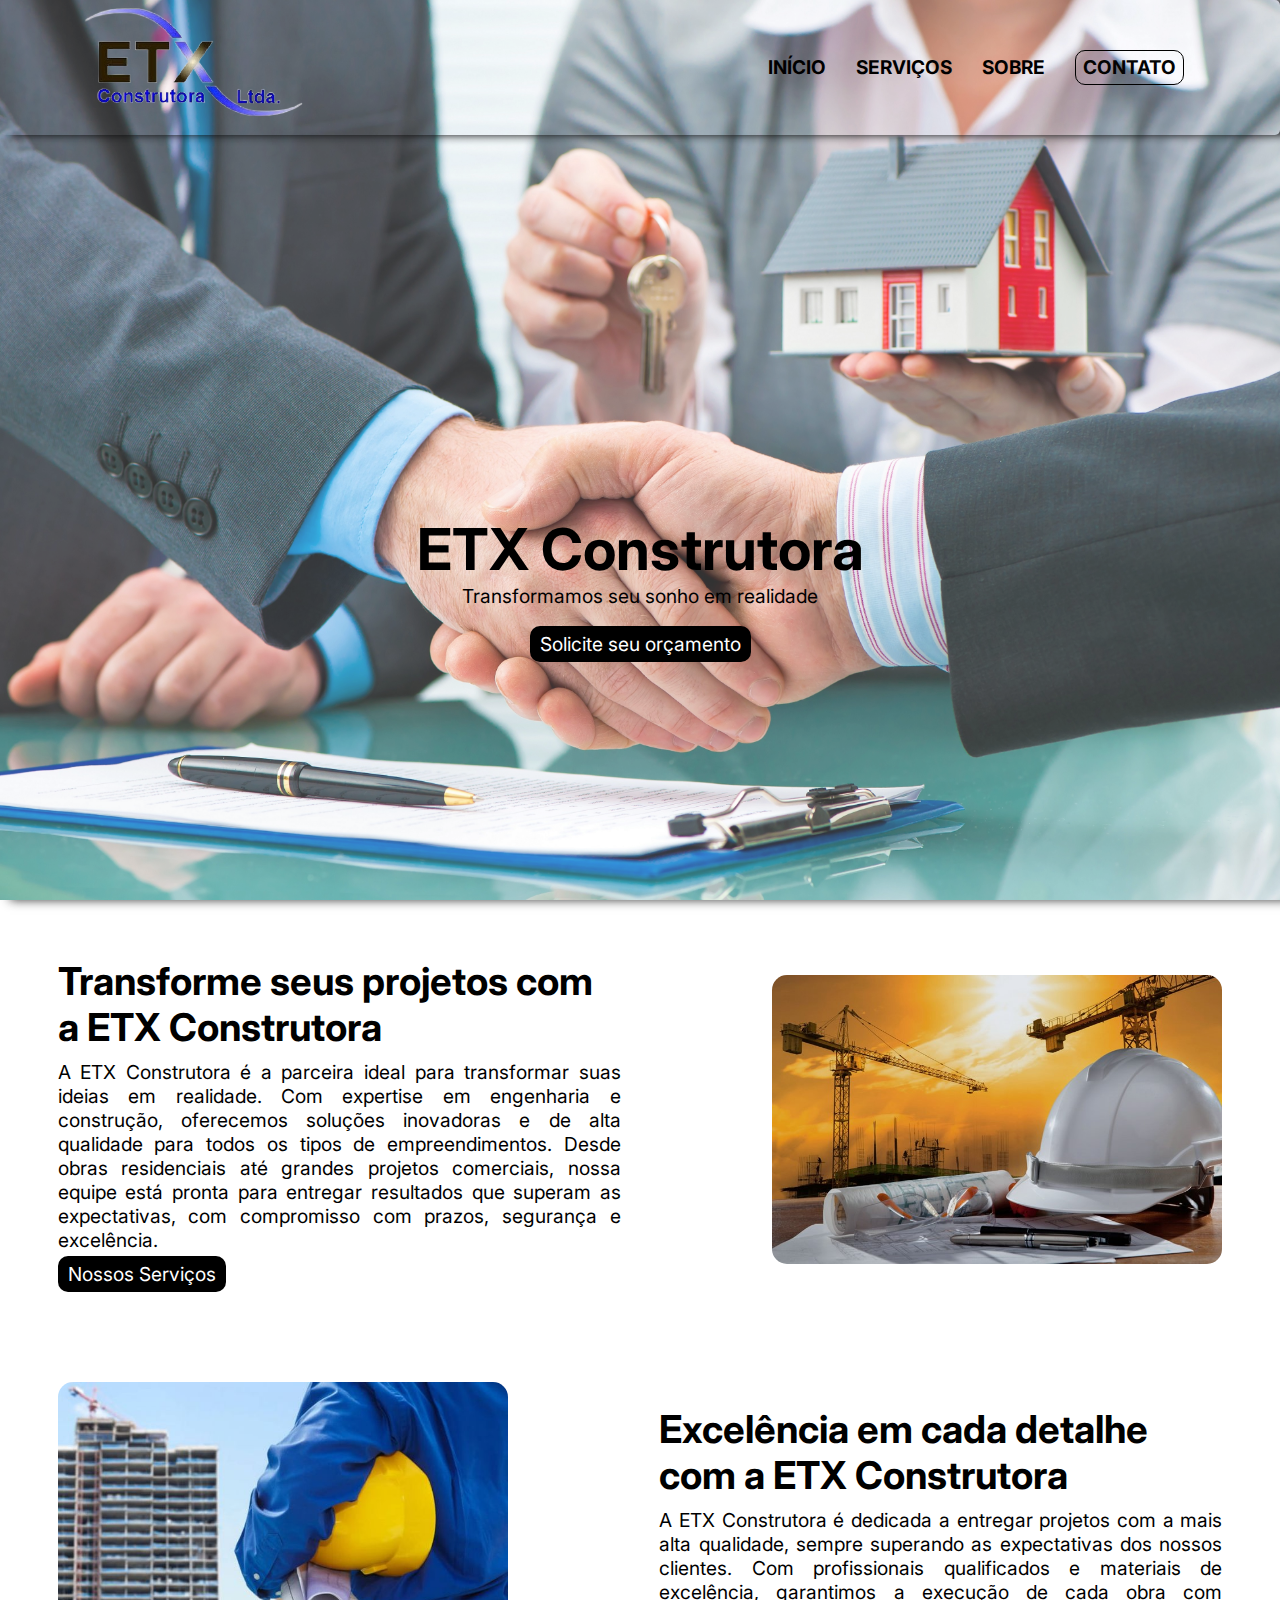
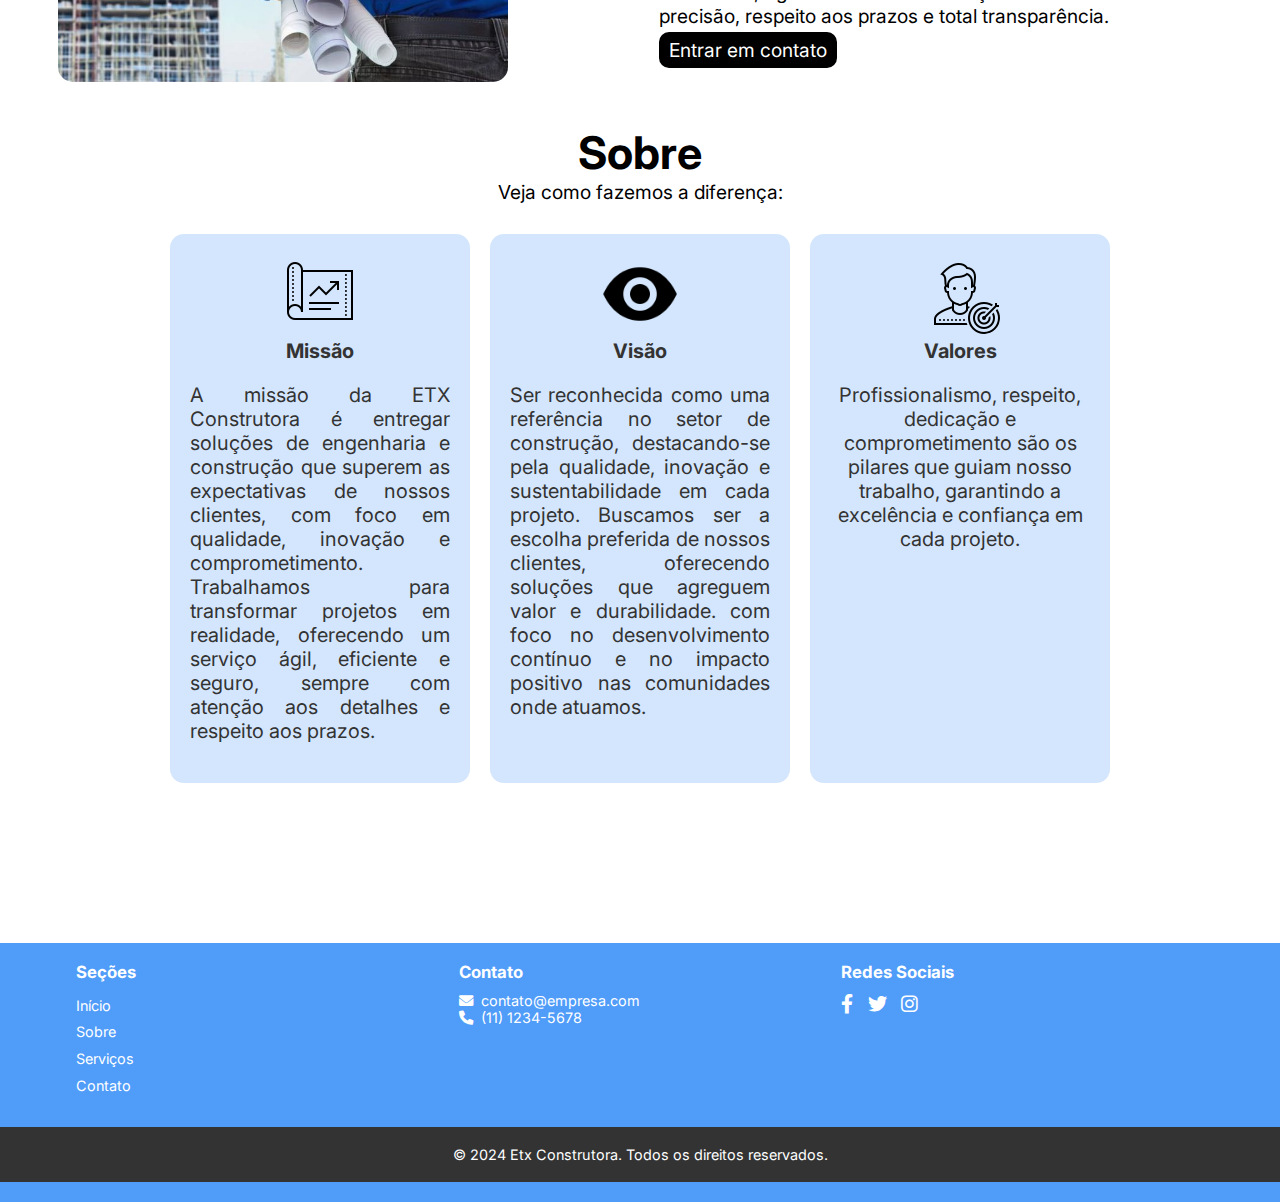
<file: index.html>
<!DOCTYPE html>
<html lang="pt-br">

<head>
    <meta charset="UTF-8">
    <meta http-equiv="X-UA-Compatible" content="IE=edge" />
    <meta name="viewport" content="width=device-width, initial-scale=1.0">
    
    
    
    <title>ETX Construtora</title>
    <link rel="stylesheet" href="https://cdnjs.cloudflare.com/ajax/libs/font-awesome/6.0.0-beta3/css/all.min.css">
    <link rel="stylesheet" href="estilo.css">
</head>

<body>

    <div class="background"> <!--começo da div background-->
        <header class="header"> <!--começo da header-->
            <div class="container"> <!--começo do container-->
                <a href="index.html"> <img class="logo" src="assets/image.png" alt="Etx" width="250px"></a>
                <nav> <!--começo da nav-->
                    <ul class="ul"> <!--links-->
                        <a href="index.html">Início</a>
                        <a href="serviços.html">Serviços</a>
                        <a href="sobre.html">Sobre</a>
                        <a class="btn-contato" href="contato.html">Contato</a>
                        <div class="close-menu" onclick="closeMenu()">
                            <i class="fa fa-times-circle"></i>
                    </ul>
                    <div class="menu-item" onclick="openMenu()">
                        <i class="fa fa-bars"></i> </div>
                   
                </nav> <!--encerramento da nav-->
            </div> <!--encerramento do container-->
        </header> <!--encerramento da header-->

        <!--começo da section contendo o titulo principal-->
        <section class="titulo-principal">
            <div class="title">
                <h1>ETX Construtora</h1>
                <p> Transformamos seu sonho em realidade </p> <br>
                <a class="btn-contato-title animate-outline" href="contato.html">Solicite seu orçamento</a>
            </div>
    </div> <!--encerramento da div background-->
    </section> <!--encerramento da section contendo o titulo principal -->

    <section class="section-content"> <!--Começo da section de conteudos-->
        <div class="container-content"> <!--começo do container2-->
            <div class="text">
                <h3>Transforme seus projetos com a ETX Construtora</h3>
                <p>A ETX Construtora é a parceira ideal para transformar suas ideias em realidade. Com expertise em engenharia e construção, oferecemos soluções inovadoras e de alta qualidade para todos os tipos de empreendimentos. Desde obras residenciais até grandes projetos comerciais, nossa equipe está pronta para entregar resultados que superam as expectativas, com compromisso com prazos, segurança e excelência.</p>
                <a href="serviços.html" class="btn-contato-title animate-outline">Nossos Serviços</a>
            </div>
            <div class="img">
                <img src="assets/section1.jpg" alt="" width="450px">
            </div>
        </div> <!--encerramento do container2-->

    </section> <!--Encerramento da segunda section-->

    <section class="section-content"> <!--Começo da terceira section-->
        <div class="container-content"> <!--começo do container-->
            <div class="img">
                <img src="assets/section2.jpg" alt="" width="450px">
            </div>
            <div class="text">
                <h3>Excelência em cada detalhe com a ETX Construtora</h3>
                <p>A ETX Construtora é dedicada a entregar projetos com a mais alta qualidade, sempre superando as expectativas dos nossos clientes. Com profissionais qualificados e materiais de excelência, garantimos a execução de cada obra com precisão, respeito aos prazos e total transparência.</p>
                <a href="contato.html" class="btn-contato-title animate-outline">Entrar em contato</a>
            </div>
        </div> <!--encerramento do container-->
    </section> <!--Encerramento da terceira section-->

    <!--section-sobre-->
    <section class="section-sobre">
        <div class="container-content">
            <h2>Sobre</h2>
            <p>Veja como fazemos a diferença:</p>
        </div>
        <div class="cards">
            <div class="card-item">
                <img src="assets/missao.png" alt="">
                <p class="titulo-missao"><strong>Missão</strong></p>
                <p class="missao">A missão da ETX Construtora é entregar soluções de engenharia e construção que superem as expectativas de nossos clientes, com foco em qualidade, inovação e comprometimento. Trabalhamos para transformar projetos em realidade, oferecendo um serviço ágil, eficiente e seguro, sempre com atenção aos detalhes e respeito aos prazos.</p>
            </div>
            <div class="card-item">
                <img src="assets/vision.png" alt="">
                <p class="titulo-missao"><strong>Visão</strong></p>
                <p class="visao">Ser reconhecida como uma referência no setor de construção, destacando-se pela qualidade, inovação e sustentabilidade em cada projeto. Buscamos ser a escolha preferida de nossos clientes, oferecendo soluções que agreguem valor e durabilidade. com foco no desenvolvimento contínuo e no impacto positivo nas comunidades onde atuamos.</p>
            </div>

            <div class="card-item">
                <img src="assets/ft4.png" alt="">
                <p class="titulo-missao"> <strong>Valores</strong></p>
                <p class="valores"> Profissionalismo, respeito, dedicação e comprometimento são os pilares que guiam nosso trabalho, garantindo a excelência e confiança em cada projeto. </p>
            </div>
        </div>
    </section>

    <footer class="rodape-geral">
        <div class="container">
          <div class="row">
            <div class="col-md-4">
              <h5> Seções</h5>
              <ul class="lista-sem-estilo">
                <li><a href="index.html">Início</a></li>
                <li><a href="sobre.html">Sobre</a></li>
                <li><a href="serviços.html">Serviços</a></li>
                <li><a href="contato.html">Contato</a></li>
              </ul>
            </div>
            <div class="col-md-4">
              <h5>Contato</h5>
              <p><i class="fa fa-envelope"></i> contato@empresa.com</p>
              <p><i class="fa fa-phone"></i> (11) 1234-5678</p>
            </div>
            <div class="col-md-4">
              <h5>Redes Sociais</h5>
              <div class="icones-sociais">
                <a href="https://www.facebook.com" target="_blank" class="text-light">
                    <i class="fab fa-facebook-f"></i>
                </a>
                <a href="https://twitter.com" target="_blank" class="text-light">
                    <i class="fab fa-twitter"></i>
                </a>
                <a href="https://www.instagram.com" target="_blank" class="text-light">
                    <i class="fab fa-instagram"></i>
              </div>
            </div>
          </div>
        </div>
      
        <!-- Direitos Autorais -->
        <div class="direitos-autorais">
          <p>© 2024 Etx Construtora. Todos os direitos reservados.</p>
        </div>
      </footer>
      <script src="main.js"></script>
</body>
</html>
</file>
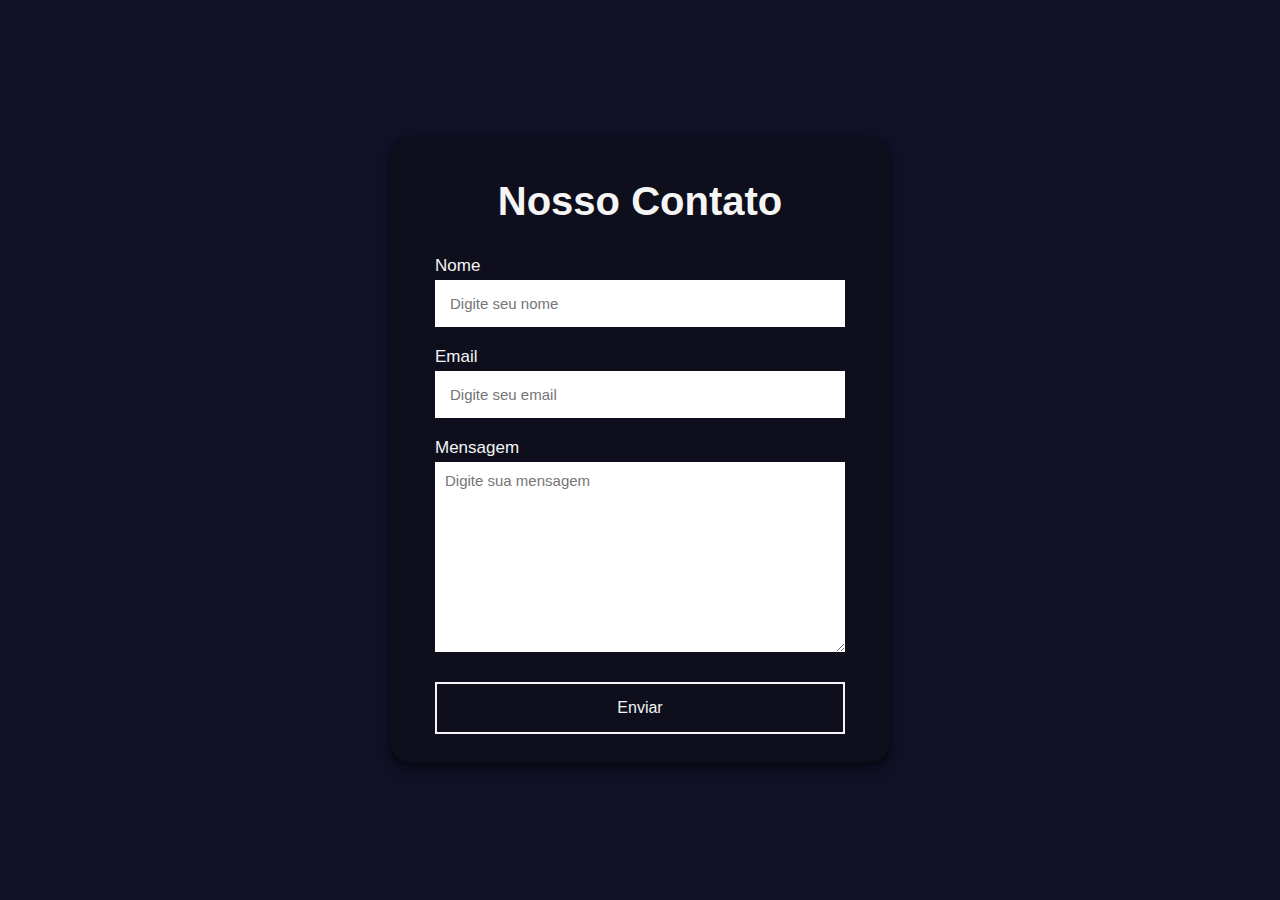
<file: contato.html>
<!DOCTYPE html>
<html lang="pt-br">
<head>
    <meta charset="UTF-8">
    <meta http-equiv="X-UA-Compatible" content="IE=edge">
    <meta name="viewport" content="width=device-width, initial-scale=1.0">
    <link rel="stylesheet" href="https://cdnjs.cloudflare.com/ajax/libs/font-awesome/6.0.0-beta3/css/all.min.css">
    <link rel="stylesheet" href="style-contato.css">
    <title>Nosso Contato</title>
</head>
<body>
    <section>
        <h2>Nosso Contato</h2>
        <form action="https://api.staticforms.xyz/submit" method="post">
            <label>Nome</label>
            <input type="text" name="name" placeholder="Digite seu nome" autocomplete="on" required>
            
            <label>Email</label>
            <input type="email" name="email" placeholder="Digite seu email" autocomplete="on" required>
            
            <label>Mensagem</label>
            <textarea name="message" cols="30" rows="10" placeholder="Digite sua mensagem" required></textarea>
            
            <button type="submit">Enviar</button>

            <input type="hidden" name="accessKey" value="f4ea8d7d-20bd-433d-b72b-ae3ab8c7e9bc">
            
        </form>
    </section>
</body>
</html>
</file>
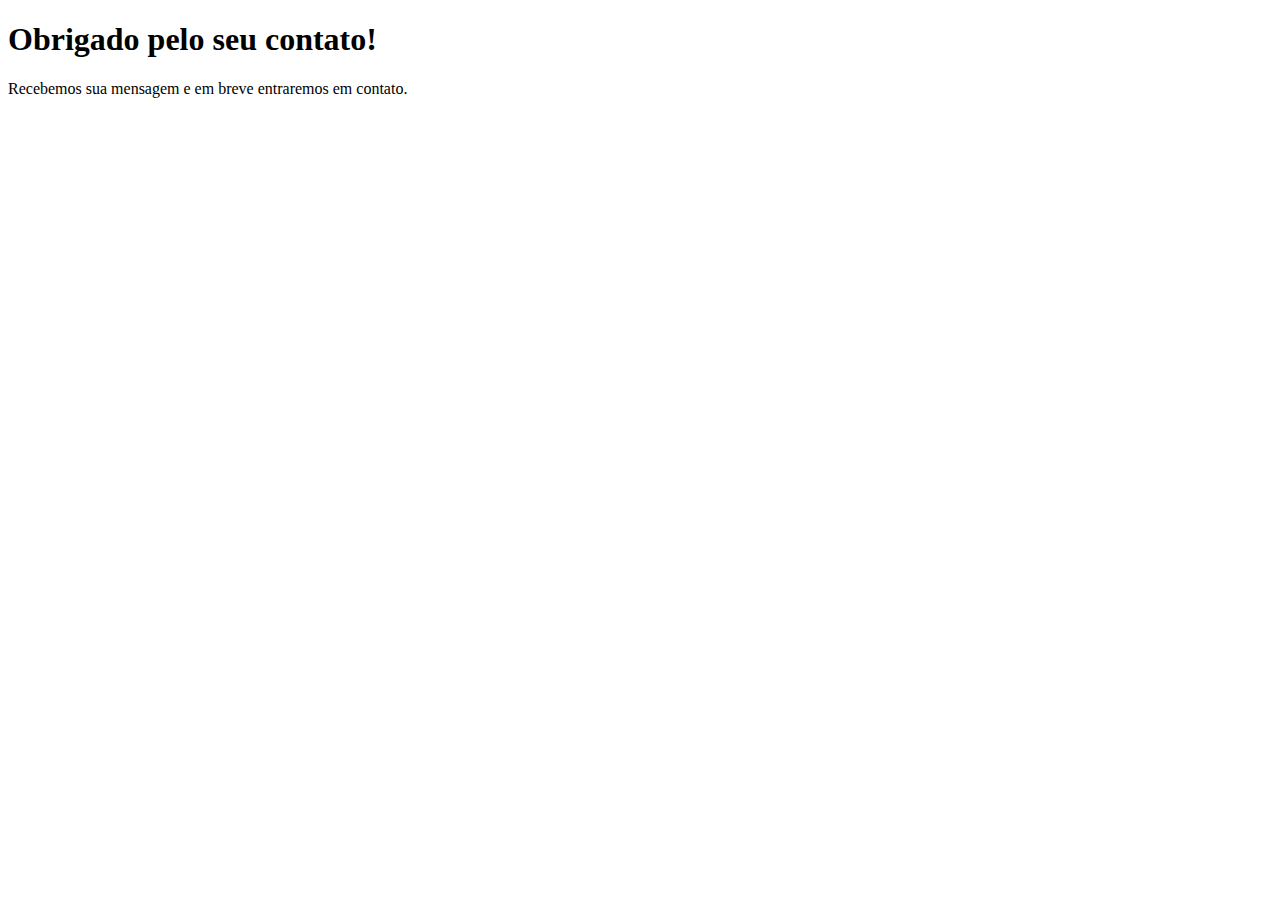
<file: obrigado.html>
<!-- obrigado.html -->
<!DOCTYPE html>
<html lang="pt-br">
<head>
    <meta charset="UTF-8">
    <meta http-equiv="X-UA-Compatible" content="IE=edge">
    <meta name="viewport" content="width=device-width, initial-scale=1.0">
    <title>Obrigado</title>
</head>
<body>
    <h1>Obrigado pelo seu contato!</h1>
    <p>Recebemos sua mensagem e em breve entraremos em contato.</p>
</body>
</html>
</file>
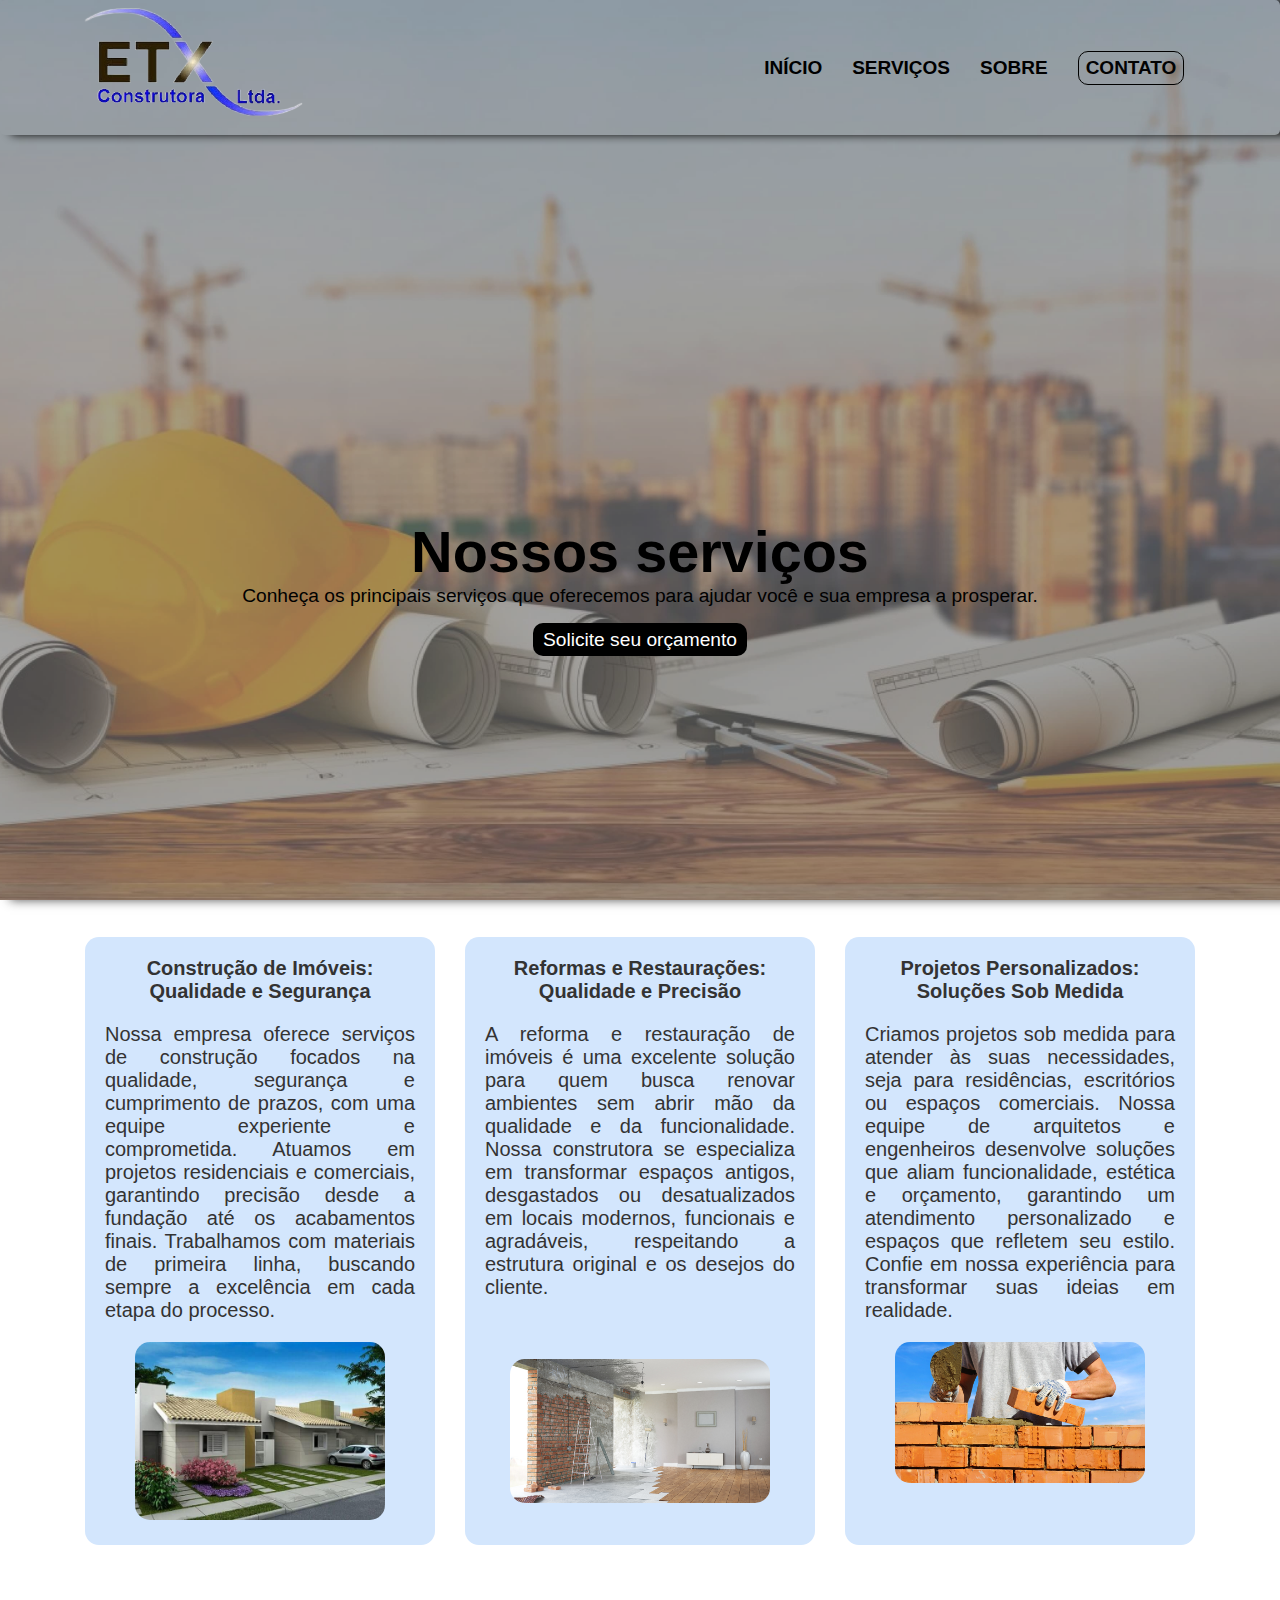
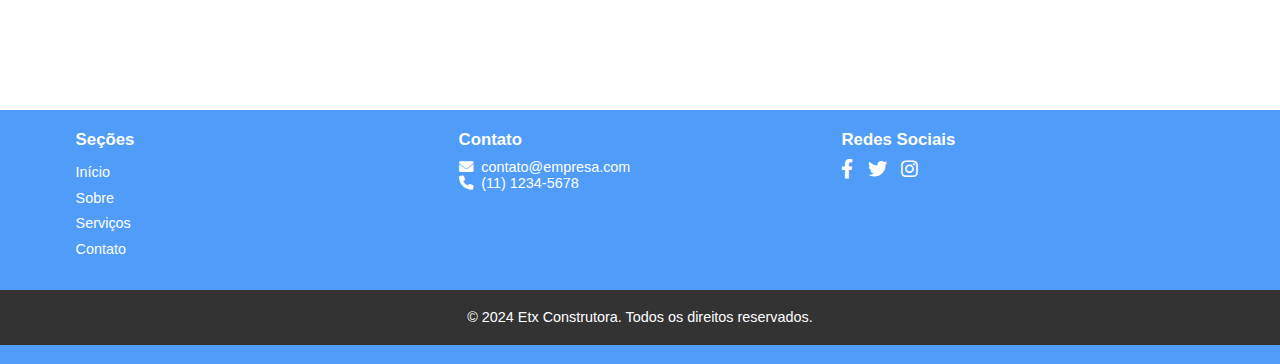
<file: serviços.html>
<!DOCTYPE html>
<html lang="pt-br">

<head>
    <meta charset="UTF-8">
    <meta http-equiv="X-UA-Compatible" content="IE=edge" />
    <meta name="viewport" content="width=device-width, initial-scale=1.0">
    <title>Nossos Serviços</title>
    <link rel="stylesheet" href="https://cdnjs.cloudflare.com/ajax/libs/font-awesome/6.0.0-beta3/css/all.min.css">
    <link rel="stylesheet" href="style-serviços.css">
</head>

<body>
    
    <div class="background"> <!--começo da div background-->
        <header class="header"> <!--começo da header-->
            <div class="container"> <!--começo do container-->
                <a href="index.html"> <img class="logo" src="assets/image.png" alt="Etx" width="250px"></a>
                <nav> <!--começo da nav-->
                    <ul class="ul"> <!--links-->
                        <a href="index.html">Início</a>
                        <a href="serviços.html">Serviços</a>
                        <a href="sobre.html">Sobre</a>
                        <a class="btn-contato" href="contato.html">Contato</a>
                        <div class="close-menu" onclick="closeMenu()">
                            <i class="fa fa-times-circle"></i>
                    </ul>
                    <div class="menu-item" onclick="openMenu()">
                        <i class="fa fa-bars"></i> </div>
                   
                </nav> <!--encerramento da nav-->
            </div> <!--encerramento do container-->
        </header> <!--encerramento da header-->

        <!--começo da section contendo o titulo principal-->
        <section class="titulo-principal">
            <div class="title">
                <h1>Nossos serviços</h1>
                <p> Conheça os principais serviços que oferecemos para ajudar você e sua empresa a
                    prosperar. </p> <br>
                <a class="btn-contato-title animate-outline" href="contato.html">Solicite seu orçamento</a>
            </div>
    </div> <!--encerramento da div background-->
    </section> <!--encerramento da section contendo o titulo principal -->

    <!--section-serviços-->
    <section class="section-sobre">
        <div class="container-content"> <br>
        </div>
        <div class="cards">
            <div class="card-item">
                
                <p class="titulo-missao"><strong>Construção de Imóveis: Qualidade e Segurança</strong></p>
                <p class="missao">
                    Nossa empresa oferece serviços de construção focados na qualidade, segurança e cumprimento de prazos, com uma equipe experiente e comprometida. Atuamos em projetos residenciais e comerciais, garantindo precisão desde a fundação até os acabamentos finais. Trabalhamos com materiais de primeira linha, buscando sempre a excelência em cada etapa do processo.</p>
                <img src="assets/service3.jpg" alt="">
            </div>
            <div class="card-item">
                <p class="titulo-missao"><strong>Reformas e Restaurações: Qualidade e Precisão</strong></p>
                <p class="visao">A reforma e restauração de imóveis é uma excelente solução para quem busca renovar ambientes sem abrir mão da qualidade e da funcionalidade. Nossa construtora se especializa em transformar espaços antigos, desgastados ou desatualizados em locais modernos, funcionais e agradáveis, respeitando a estrutura original e os desejos do cliente.</p>
                <img src="assets/serv1.jpg" alt="" style="margin-top: 40px; width: 260px;">
            </div>

            <div class="card-item">
                
                <p class="titulo-missao"> <strong>Projetos Personalizados: Soluções Sob Medida</strong></p>
                <p class="visao"> Criamos projetos sob medida para atender às suas necessidades, seja para residências, escritórios ou espaços comerciais. Nossa equipe de arquitetos e engenheiros desenvolve soluções que aliam funcionalidade, estética e orçamento, garantindo um atendimento personalizado e espaços que refletem seu estilo. Confie em nossa experiência para transformar suas ideias em realidade. </p>
                <img src="assets/service2.jpg" alt="">
            </div>
        </div>
    </section> 


    <footer class="rodape-geral">
        <div class="container">
          <div class="row">
            <div class="col-md-4">
              <h5> Seções</h5>
              <ul class="lista-sem-estilo">
                <li><a href="index.html">Início</a></li>
                <li><a href="sobre.html">Sobre</a></li>
                <li><a href="serviços.html">Serviços</a></li>
                <li><a href="contato.html">Contato</a></li>
              </ul>
            </div>
            <div class="col-md-4">
              <h5>Contato</h5>
              <p><i class="fa fa-envelope"></i> contato@empresa.com</p>
              <p><i class="fa fa-phone"></i> (11) 1234-5678</p>
            </div>
            <div class="col-md-4">
              <h5>Redes Sociais</h5>
              <div class="icones-sociais">
                <a href="https://www.facebook.com" target="_blank" class="text-light">
                    <i class="fab fa-facebook-f"></i>
                </a>
                <a href="https://twitter.com" target="_blank" class="text-light">
                    <i class="fab fa-twitter"></i>
                </a>
                <a href="https://www.instagram.com" target="_blank" class="text-light">
                    <i class="fab fa-instagram"></i>
              </div>
            </div>
          </div>
        </div>
      
        <!-- Direitos Autorais -->
        <div class="direitos-autorais">
          <p>© 2024 Etx Construtora. Todos os direitos reservados.</p>
        </div>
      </footer>
      
    
           


<script src="main.js"></script>
</html>
</file>
<file: style-contato.css>
@import url('https://fonts.googleapis.com/css2?family=Inter:ital,opsz,wght@0,14..32,100..900;1,14..32,100..900&display=swap');


*{
    margin: 0;
    padding: 0;
    box-sizing: border-box;
    font-family: sans-serif;
}
body{
    display: flex;
    align-items: center;
    justify-content: center;
    min-height: 100vh;
    background-color: #101026;
}
section{
    display: flex;
    align-items: center;
    justify-content: center;
    flex-direction: column;
    padding: 10px 45px;
    background: #0c0c0c59;
    border-radius: 20px;
    width: 500px;
    box-shadow: rgba(0, 0, 0, 0.4) 0px 2px 4px, rgba(0, 0, 0, 0.3) 0px 7px 13px -3px, rgba(0, 0, 0, 0.2) 0px -3px 0px inset;
}
section h2{
    color: #f5f5f5;
    font-size: 2.5rem;
    margin: 2rem;
}
section form{
    display: flex;
    flex-direction: column;
    width: 100%;
}
form label{
    color: #f5f5f5;
    font-size: 17px;
    margin-bottom: 4px;
}
form input{
    padding: 15px;
    outline: none;
    border: 0;
    margin-bottom: 20px;
    font-size: 15px;
    transition: all 0.5s;
}
form input:focus{
    border-radius: 16px;
}
form textarea{
    padding: 10px;
    outline: none;
    border: 0;
    font-size: 15px;
    margin-bottom: 30px;
    transition: all 0.5s;
}
form textarea:focus{
    border-radius: 16px;
}
form button{
    padding: 15px;
    cursor: pointer;
    font-size: 16px;
    background: transparent;
    border: 2px solid #f5f5f5;
    color: #f5f5f5;
    transition: all 1s;
    margin-bottom: 20px;
}
form button:hover{
    background: #f5f5f5;
    color: #101026;
    border-radius: 16px;
}

/*Página do Obrigado*/

.main{
   display: flex;
   align-items: center;
   justify-content: center;
   min-height: 100vh;
   background: #101026;
   flex-direction: column;
}
.text{
    font-size: 45px;
    color: #f5f5f5;
    margin-bottom: 30px;
}
.paragrafo{
    color: #f5f5f5;
    margin-bottom: 50px;
}
.btn{
    padding: 15px 55px;
    background: #f5f5f5;
    text-decoration: none;
    color: #101026;
    font-size: 18px;
    transition: all 0.5s;
}
.btn:hover{
    border-radius: 16px;
}
</file>
<file: estilo.css>
@import url('https://fonts.googleapis.com/css2?family=Inter:ital,opsz,wght@0,14..32,100..900;1,14..32,100..900&display=swap');

/* Reseta alguns estilos padrões */
* {
  box-sizing: border-box;
  padding: 0;
  margin: 0;
  text-decoration: none;
}

html {
  font-size: 1.2rem;
  font-family: "Inter", sans-serif;
  font-optical-sizing: auto;
  font-weight: weight;
  font-style: normal;
}

/* Estilo para o corpo */
body {
  font-family: "Inter", sans-serif;
  font-optical-sizing: auto;
  font-weight: weight;
  font-style: normal;
  font-size: 1rem;
}

/* Estilo para o header e o contêiner */
.container {
  max-width: 1200px;
  margin: 0 auto;
  padding: 0 2%;
}

/* Estilo para o header */
.header,
.rodape {
  padding: 0;
  /*position: sticky; */
  top: 0;
  box-shadow: 10px 0px 10px #0c0c0c;
  border-radius: 5px;
  z-index: 99;
}

.header>div {
  display: flex;
  align-items: center;
  justify-content: space-between;
}

/* Estilo para o contêiner da imagem de fundo */
.background {
  position: relative;
  width: 100%;
  height: 100vh;
}

/* Estilo para a imagem de fundo */
.background::before {
  content: '';
  position: absolute;
  top: 0;
  left: 0;
  background-image: url(assets/background-home.jpeg);
  background-repeat: no-repeat;
  background-position: center;
  background-size: cover;
  width: 100%;
  height: 100vh;
  opacity: 0.8;
  z-index: -1;
  /* Coloca a imagem atrás do conteúdo */
  box-shadow: 10px 0px 10px #0c0c0c;

}

/* Estilo pra barra de nav */
nav {
  display: flex;
  justify-content: space-between;
  align-items: center;
}

nav ul {
  display: flex;
  list-style: none;
  align-items: center;
  margin: 0;
  padding: 0;
}

nav ul li {
  margin-right: 20px;
}

.menu-item {
  cursor: pointer;
  display: flex;
  align-items: center;
}

nav ul a {
  font-weight: bold;
  color: black;
  margin-right: 30px;
  text-transform: uppercase;
  cursor: pointer;
  font-size: 19px;
}

.menu-item {
  margin-left: auto;
}


nav .close-menu {
  font-size: 30px;
  color: black;
  cursor: pointer;
}

nav .ul a:not(.btn-contato):hover {
  border-bottom: 2px solid white;
}

/* estilização do meu menu mobile responsivo*/


.btn-contato {
  color: rgb(3, 3, 3);
  background-color: rgba(0, 0, 0, 0);
  padding: 5px 7px;
  border: 1px solid black;
  border-radius: 10px;
  cursor: pointer;
}

.btn-contato:hover {
  color: rgb(255, 255, 255);
  background-color: black;
  padding: 8px;
  border: 1.3px solid black;
}

/* Estilo para a seção principal */
section.titulo-principal {
  display: flex;
  flex-direction: column;
  text-align: center;
  justify-content: center;
  height: 100vh;
  position: relative;

}

/* estilização do titulo h1 principal */
.title {
  color: black;
  position: relative;
  margin: 130px;
  text-align: center;
}

.title h1 p {
  text-align: center;
}

.title h1 {
  font-size: 3rem;
}

/*Estilização do botão de contato abaixo do h1*/
.btn-contato-title.animate-outline {
  /*chamando a animação*/
  color: white;
  animation: animate-outline 1s ease-out infinite;
  /*chamando a animação*/
  color: white;
  background-color: black;
  padding: 5px 9px;
  border: 1.2px solid transparent;
  position: relative;
  border-radius: 10px;
  cursor: pointer;
}

.btn-contato-title:hover {
  font-size: 21px;
}

/* Animação para o efeito de contorno */

@keyframes animate-outline {
  0% {
    box-shadow: 0 0 0 0 rgba(10, 10, 10, 0.685);
  }

  50% {
    box-shadow: 0 0 0 10px rgba(79, 156, 249, 0);
  }

  100% {
    box-shadow: 0 0 0 0 rgba(79, 156, 249, 0);
  }
}

.section-content .container-content {
  display: flex;
  align-items: center;
  justify-content: space-between;
  /*Espaça itens horizontalmente */
  padding: 2rem 2rem;
  width: 100%;
}


.section-content .text {
  width: 50%;
  padding: 1rem;
}

.section-content .text h3 {
  font-size: 2rem;
  margin-bottom: 10px;

}

.section-content .text p {
  text-align: justify;
  word-spacing: 0;
  margin: 5px 0 10px 0;
}

.section-content .img {
  margin-left: 20px;
  margin-right: 20px;
  max-width: 450px;

}

div img {
  border: 0 solid;
  border-radius: 15px;
}


.section-sobre h2 {
  font-size: 45px;
  text-align: center;
}

.section-sobre p {
  cursor: pointer;
  justify-content: center;
  margin-bottom: 20px;
  text-align: center;
}

.section-sobre .missao {
  text-align: justify;
}

.section-sobre .visao {
  text-align: justify;
}

.cards {
  display: flex;
  flex-wrap: wrap;
  justify-content: center;
}

.section-sobre .card-item {
  cursor: pointer;
  background-color: #d3e6fd;
  margin: 15px;
  padding: 20px;
  border-radius: 14px;
  text-align: center;
  width: 350px;
  transition: .3s;
}

.section-sobre .card-item img {
  width: 80px;
}

.section-sobre .card-item {
  color: #333;
  margin-top: 15px;
  font-size: 20px;
}

.section-sobre .card-item:hover {
  color: white;
  background-color: #4f9cf9;
  margin-top: -5px;

}

/* Rodapé compacto */
.rodape-geral {
  background-color: #4f9cf9; /* Cor de fundo */
  color: #fff; /* Cor do texto */
  padding: 1rem 0; /* Padding geral */
  width: 100%; /* Garante que o rodapé ocupe toda a largura da página */
  position: relative;
  margin-top: 150px; /* Remove qualquer margem extra acima */
  clear: both; /* Remove margens indesejadas que possam ser criadas pelo conteúdo anterior */
}

/* Layout do Rodapé */
.rodape-geral .container {
  display: flex;
  justify-content: space-between; /* Espaçamento igual entre as colunas */
  flex-wrap: wrap; /* Permite que as colunas se movam para baixo em telas pequenas */
  padding: 0 2%; /* Padding para garantir que as colunas não encostem nas bordas */
}



.rodape-geral .row {
  display: flex;
  justify-content: space-between; /* Distribui as colunas lado a lado */
  flex: 1; /* Faz com que as colunas tenham o mesmo tamanho */
  margin: 0;
  width: 100%;
}

.rodape-geral .col-md-4 {
  flex: 1; /* Garante que todas as colunas tenham o mesmo tamanho */
  padding: 0 10px; /* Espaçamento entre as colunas */
  margin-bottom: 0.5rem; /* Menos espaço abaixo das colunas */
}

.rodape-geral h5 {
  font-size: 0.875rem; /* Tamanho do título menor */
  margin-bottom: 0.5rem; /* Menos espaço abaixo do título */
}

.rodape-geral p,
.rodape-geral a {
  font-size: 0.75rem; /* Tamanho da fonte reduzido */
  color: white; /* Cor do texto */
  text-decoration: none; /* Remove underline dos links */
}

.rodape-geral .lista-sem-estilo {
  list-style: none; /* Remove bullets da lista */
  padding: 0;
  margin-bottom: 0;
}

.rodape-geral .lista-sem-estilo li a {
  color: white; /* Cor dos links */
  text-decoration: none; /* Remove underline dos links */
  display: block; /* Faz o link ocupar toda a largura do elemento */
  padding: 0.25rem 0; /* Espaçamento menor dentro do link */
}

.rodape-geral .lista-sem-estilo li a:hover {
  color: #0d0d0e; /* Cor ao passar o mouse sobre os links */
}

.rodape-geral .col-md-4 i {
  margin-right: 0.25rem; /* Menos espaço entre o ícone e o texto */
}

/* Conexões Sociais */
.rodape-geral .icones-sociais {
  display: flex; /* Flexbox para alinhar os ícones */
  justify-content: flex-start; /* Alinhar os ícones à esquerda */
}

.rodape-geral .icones-sociais a {
  font-size: 1rem; /* Ícones menores */
  margin-right: 0.5rem; /* Menos espaço entre os ícones */
  transition: transform 0.3s; /* Transições de efeito */
}

.rodape-geral .icones-sociais a:hover {
  transform: translateY(-2px); /* Efeito de elevação ao passar o mouse (menor) */
}

/* Direitos Autorais */
.rodape-geral .direitos-autorais {
  width: 100%; /* Garante que o copyright ocupe toda a largura */
  text-align: center; /* Alinha o texto ao centro */
  font-size: 0.625rem; /* Tamanho bem pequeno para o texto de copyright */
  color: #aaa; /* Cor mais clara para copyright */
  margin-top: 1rem; /* Dá um pequeno espaçamento antes do texto */
  padding: 1rem 0; /* Padding para separar mais do conteúdo anterior */
  background-color: #333; /* Cor de fundo para a seção de direitos autorais */
  color: white; /* Cor do texto dos direitos autorais */
}

/* Ajustes para telas menores */
@media (max-width: 768px) {
  .rodape-geral .container {
    flex-direction: column; /* Colunas empilhadas em telas pequenas */
  }

  .rodape-geral .col-md-4 {
    flex: none; /* Remover o flex para que as colunas tenham a largura total */
    width: 100%; /* Garantir que as colunas ocupem toda a largura */
    padding: 10px 0; /* Espaçamento entre as colunas */
  }

  .rodape-geral .direitos-autorais {
    margin-top: 1rem; /* Garante que o texto de direitos autorais tenha espaço na versão mobile */
  }
}





.close-menu {
  display: none;
}

.menu-item {
  display: none;
}

@media(max-width: 830px) {

  /* menu mobile*/
  .ul {
    display: none;
    /* Oculta a lista */
    flex-direction: column;
    align-items: center;
    justify-content: center;
    position: fixed;
    top: 0;
    left: 0;
    width: 100%;
    height: 100vh;
    /* Ocupa toda a tela */
    background-color: #4f9cf9;
    /* Mude para a cor desejada */
    padding-top: 60px;
    /* Espaço para o ícone de fechar */
    z-index: 99;
  }

  .ul.open {
    display: flex;
    /* Mostra a lista quando aberta */
  }

  .menu-item {
    display: block;
    position: absolute;
    /* Para posicionamento correto */
    top: 46px;
    /* Ajuste a posição conforme necessário */
    right: 28px;
    /* Ajuste a posição conforme necessário */
    font-size: 20px;
    cursor: pointer
  }

  .close-menu {
    display: block;
    /* Mostra o ícone de fechar quando o menu está aberto */
    position: absolute;
    /* Para posicionamento correto */
    top: 46px;
    /* Ajuste a posição conforme necessário */
    right: 28px;
    /* Ajuste a posição conforme necessário */
    font-size: 20px;
    cursor: pointer;
  }

  .ul a {
    margin: 10px 0;
    font-size: 20px;
    /* Tamanho da fonte */
  }

}

/* Mostre o ícone de fechar quando o menu estiver aberto */
.open+.close-menu {
  display: block;
  top: 20px;
  right: 20px;
  font-size: 30px;
  cursor: pointer;
}


/* Media Queries */
@media (max-width: 768px) {

  .header,
  .rodape {
    padding: 1rem;
  }

  .titulo-principal h1 {
    font-size: 2.5rem;
    /* Tamanho do título em telas menores */
  }

  .section-content {
    flex-direction: column;
    align-items: center;
  }

  .container-content {
    flex-direction: column;
  }

  .text,
  .img {
    width: 100%;
    /* Largura total em telas pequenas */
    max-width: none;
    /* Remove limite de largura */
  }

  .cards {
    flex-direction: column;
    /* Coluna para os cards em telas pequenas */
  }
}


/* responsividade */
@media (max-width: 480px) {
  .btn-contato {
    font-size: 0.8rem;
    /* Tamanho do botão em telas menores */
  }

  .card-item {
    width: 90%;
    /* Largura total em telas muito pequenas */
  }
}

.section-sobre .card-item {
  width: 300px; /* Limitar o tamanho dos cards */
  margin: 10px; /* Menor margem para evitar sobrecarga */
}

@media (max-width: 768px) {
  .section-sobre .card-item {
      width: 80%; /* Largura mais responsiva em telas menores */
  }
}

@media (max-width: 480px) {
  .section-sobre .card-item {
      width: 100%; /* Em telas muito pequenas, ocupar toda a largura */
  }
}
</file>
<file: style-serviços.css>
@import url('https://fonts.googleapis.com/css2?family=Inter:ital,opsz,wght@0,14..32,100..900;1,14..32,100..900&display=swap');

/* Reseta alguns estilos padrões */
* {
  box-sizing: border-box;
  padding: 0;
  margin: 0;
  text-decoration: none;
}

html {
  font-size: 1.2rem;
}

/* Estilo para o corpo */
body {
  font-family: 'arial';
  font-size: 1rem;
}

/* Estilo para o header e o contêiner */
.container {
  max-width: 1200px;
  margin: 0 auto;
  padding: 0 2%;
}

/* Estilo para o header */
.header,
.rodape {
  padding: 0;
  /*position: sticky; */
  top: 0;
  box-shadow: 10px 0px 10px #0c0c0c;
  border-radius: 5px;
  z-index: 99;
}

.header>div {
  display: flex;
  align-items: center;
  justify-content: space-between;
}

/* Estilo para o contêiner da imagem de fundo */
.background {
  position: relative;
  width: 100%;
  height: 100vh;
}

/* Estilo para a imagem de fundo */
.background::before {
  content: '';
  position: absolute;
  top: 0;
  left: 0;
  background-image: url(assets/background-serviços.jpg);
  background-repeat: no-repeat;
  background-position: center;
  background-size: cover;
  width: 100%;
  height: 100vh;
  opacity: 0.7;
  z-index: -1;
  /* Coloca a imagem atrás do conteúdo */
  box-shadow: 10px 0px 10px #0c0c0c;
}

/* Estilo pra barra de nav */
nav {
  display: flex;
  justify-content: space-between;
  align-items: center;
}

nav ul {
  display: flex;
  list-style: none;
  align-items: center;
  margin: 0;
  padding: 0;
}

nav ul li {
  margin-right: 20px;
}

.menu-item {
  cursor: pointer;
  display: flex;
  align-items: center;
}

nav ul a {
  font-weight: bold;
  color: black;
  margin-right: 30px;
  text-transform: uppercase;
  cursor: pointer;
  font-size: 19px;
}

.menu-item {
  margin-left: auto;
}


nav .close-menu {
  font-size: 30px;
  color: black;
  cursor: pointer;
}

nav .ul a:not(.btn-contato):hover {
  border-bottom: 2px solid white;
}

/* estilização do meu menu mobile responsivo*/


.btn-contato {
  color: rgb(3, 3, 3);
  background-color: rgba(0, 0, 0, 0);
  padding: 5px 7px;
  border: 1px solid black;
  border-radius: 10px;
  cursor: pointer;
}

.btn-contato:hover {
  color: rgb(255, 255, 255);
  background-color: black;
  padding: 8px;
  border: 1.3px solid black;
}

/* Estilo para a seção principal */
section.titulo-principal {
  display: flex;
  flex-direction: column;
  text-align: center;
  justify-content: center;
  height: 100vh;
  position: relative;

}

/* estilização do meu menu mobile responsivo*/


.btn-contato {
  color: rgb(3, 3, 3);
  background-color: rgba(0, 0, 0, 0);
  padding: 5px 7px;
  border: 1px solid black;
  border-radius: 10px;
  cursor: pointer;
}

.btn-contato:hover {
  color: rgb(255, 255, 255);
  background-color: black;
  padding: 8px;
  border: 1.3px solid black;
}

/* Estilo para a seção principal */
section.titulo-principal {
  display: flex;
  flex-direction: column;
  text-align: center;
  justify-content: center;
  height: 100vh;
  position: relative;

}

/* estilização do titulo h1 principal */
.title {
  color: black;
  position: relative;
  margin: 130px;
  text-align: center;
}

.title h1 p {
  text-align: center;
}

.title h1 {
  font-size: 3rem;
}

/*Estilização do botão de contato abaixo do h1*/
.btn-contato-title.animate-outline {
  /*chamando a animação*/
  color: white;
  animation: animate-outline 1s ease-out infinite;
  /*chamando a animação*/
  color: white;
  background-color: black;
  padding: 5px 9px;
  border: 1.2px solid transparent;
  position: relative;
  border-radius: 10px;
  cursor: pointer;
}

.btn-contato-title:hover {
  font-size: 21px;
}

/* Animação para o efeito de contorno */

@keyframes animate-outline {
  0% {
    box-shadow: 0 0 0 0 rgba(10, 10, 10, 0.685);
  }

  50% {
    box-shadow: 0 0 0 10px rgba(79, 156, 249, 0);
  }

  100% {
    box-shadow: 0 0 0 0 rgba(79, 156, 249, 0);
  }
}

.section-content .container-content {
  display: flex;
  align-items: center;
  justify-content: space-between;
  /*Espaça itens horizontalmente */
  padding: 2rem 2rem;
  width: 100%;
}


.section-content .text {
  width: 50%;
  padding: 1rem;
}

.section-content .text h3 {
  font-size: 2rem;
  margin-bottom: 10px;

}

.section-content .text p {
  text-align: justify;
  word-spacing: 0;
  margin: 5px 0 10px 0;
}

.section-content .img {
  margin-left: 20px;
  margin-right: 20px;
  max-width: 450px;

}

div img {
  border: 0 solid;
  border-radius: 15px;
}





.close-menu {
  display: none;
}

.menu-item {
  display: none;
}

@media(max-width: 830px) {

  /* menu mobile*/
  .ul {
    display: none;
    /* Oculta a lista */
    flex-direction: column;
    align-items: center;
    justify-content: center;
    position: fixed;
    top: 0;
    left: 0;
    width: 100%;
    height: 100vh;
    /* Ocupa toda a tela */
    background-color: #4f9cf9;
    /* Mude para a cor desejada */
    padding-top: 60px;
    /* Espaço para o ícone de fechar */
    z-index: 99;
  }

  .ul.open {
    display: flex;
    /* Mostra a lista quando aberta */
  }

  .menu-item {
    display: block;
    position: absolute;
    /* Para posicionamento correto */
    top: 46px;
    /* Ajuste a posição conforme necessário */
    right: 28px;
    /* Ajuste a posição conforme necessário */
    font-size: 20px;
    cursor: pointer
  }

  .close-menu {
    display: block;
    /* Mostra o ícone de fechar quando o menu está aberto */
    position: absolute;
    /* Para posicionamento correto */
    top: 46px;
    /* Ajuste a posição conforme necessário */
    right: 28px;
    /* Ajuste a posição conforme necessário */
    font-size: 20px;
    cursor: pointer;
  }

  .ul a {
    margin: 10px 0;
    font-size: 20px;
    /* Tamanho da fonte */
  }

}

/* Mostre o ícone de fechar quando o menu estiver aberto */
.open+.close-menu {
  display: block;
  top: 20px;
  right: 20px;
  font-size: 30px;
  cursor: pointer;
}

/* Media Queries */
@media (max-width: 768px) {

  .header,
  .rodape {
    padding: 1rem;
  }

  .titulo-principal h1 {
    font-size: 2.5rem;
    /* Tamanho do título em telas menores */
  }

  .section-content {
    flex-direction: column;
    align-items: center;
  }

  .container-content {
    flex-direction: column;
  }

  .text,
  .img {
    width: 100%;
    /* Largura total em telas pequenas */
    max-width: none;
    /* Remove limite de largura */
  }

  .cards {
    flex-direction: column;
    /* Coluna para os cards em telas pequenas */
  }
}

@media (max-width: 480px) {
  .btn-contato {
    font-size: 0.8rem;
    /* Tamanho do botão em telas menores */
  }

  .card-item {
    width: 90%;
    /* Largura total em telas muito pequenas */
  }
}
.section-content .container-content {
  display: flex;
  align-items: center;
  justify-content: space-between;
  /*Espaça itens horizontalmente */
  padding: 2rem 2rem;
  width: 100%;
}


.section-content .text {
  width: 50%;
  padding: 1rem;
}

.section-content .text h3 {
  font-size: 2rem;
  margin-bottom: 10px;

}

.section-content .text p {
  text-align: justify;
  word-spacing: 0;
  margin: 5px 0 10px 0;
}

.section-content .img {
  margin-left: 20px;
  margin-right: 20px;
  max-width: 450px;

}

div img {
  border: 0 solid;
  border-radius: 15px;
}


.section-sobre h2 {
  font-size: 45px;
  text-align: center;
}

.section-sobre p {
  cursor: pointer;
  justify-content: center;
  margin-bottom: 20px;
  text-align: center;
  word-spacing: -999;
}

.section-sobre .missao {
  text-align: justify;
  word-spacing: -999;
}

.section-sobre .visao {
  text-align: justify;
  word-spacing: -999;
}

.cards {
  display: flex;
  flex-wrap: wrap;
  justify-content: center;
}

.section-sobre .card-item {
  cursor: pointer;
  background-color: #d3e6fd;
  margin: 15px;
  padding: 20px;
  border-radius: 14px;
  text-align: center;
  width: 350px;
  transition: .3s;
}

.section-sobre .card-item img {
  background-image: cover;
  width: 250px;
}

.section-sobre .card-item {
  color: #333;
  margin-top: 15px;
  font-size: 20px;
}

.section-sobre .card-item:hover {
  color: white;
  background-color: #4f9cf9;
  margin-top: -5px;

}

/* Rodapé compacto */
.rodape-geral {
  background-color: #4f9cf9; /* Cor de fundo */
  color: #fff; /* Cor do texto */
  padding: 1rem 0; /* Padding geral */
  width: 100%; /* Garante que o rodapé ocupe toda a largura da página */
  position: relative;
  margin-top: 150px; /* Remove qualquer margem extra acima */
  clear: both; /* Remove margens indesejadas que possam ser criadas pelo conteúdo anterior */
}

/* Layout do Rodapé */
.rodape-geral .container {
  display: flex;
  justify-content: space-between; /* Espaçamento igual entre as colunas */
  flex-wrap: wrap; /* Permite que as colunas se movam para baixo em telas pequenas */
  padding: 0 2%; /* Padding para garantir que as colunas não encostem nas bordas */
}

.rodape-geral .row {
  display: flex;
  justify-content: space-between; /* Distribui as colunas lado a lado */
  flex: 1; /* Faz com que as colunas tenham o mesmo tamanho */
  margin: 0;
  width: 100%;
}

.rodape-geral .col-md-4 {
  flex: 1; /* Garante que todas as colunas tenham o mesmo tamanho */
  padding: 0 10px; /* Espaçamento entre as colunas */
  margin-bottom: 0.5rem; /* Menos espaço abaixo das colunas */
}

.rodape-geral h5 {
  font-size: 0.875rem; /* Tamanho do título menor */
  margin-bottom: 0.5rem; /* Menos espaço abaixo do título */
}

.rodape-geral p,
.rodape-geral a {
  font-size: 0.75rem; /* Tamanho da fonte reduzido */
  color: white; /* Cor do texto */
  text-decoration: none; /* Remove underline dos links */
}

.rodape-geral .lista-sem-estilo {
  list-style: none; /* Remove bullets da lista */
  padding: 0;
  margin-bottom: 0;
}

.rodape-geral .lista-sem-estilo li a {
  color: white; /* Cor dos links */
  text-decoration: none; /* Remove underline dos links */
  display: block; /* Faz o link ocupar toda a largura do elemento */
  padding: 0.25rem 0; /* Espaçamento menor dentro do link */
}

.rodape-geral .lista-sem-estilo li a:hover {
  color: #0d0d0e; /* Cor ao passar o mouse sobre os links */
}

.rodape-geral .col-md-4 i {
  margin-right: 0.25rem; /* Menos espaço entre o ícone e o texto */
}

/* Conexões Sociais */
.rodape-geral .icones-sociais {
  display: flex; /* Flexbox para alinhar os ícones */
  justify-content: flex-start; /* Alinhar os ícones à esquerda */
}

.rodape-geral .icones-sociais a {
  font-size: 1rem; /* Ícones menores */
  margin-right: 0.5rem; /* Menos espaço entre os ícones */
  transition: transform 0.3s; /* Transições de efeito */
}

.rodape-geral .icones-sociais a:hover {
  transform: translateY(-2px); /* Efeito de elevação ao passar o mouse (menor) */
}

/* Direitos Autorais */
.rodape-geral .direitos-autorais {
  width: 100%; /* Garante que o copyright ocupe toda a largura */
  text-align: center; /* Alinha o texto ao centro */
  font-size: 0.625rem; /* Tamanho bem pequeno para o texto de copyright */
  color: #aaa; /* Cor mais clara para copyright */
  margin-top: 1rem; /* Dá um pequeno espaçamento antes do texto */
  padding: 1rem 0; /* Padding para separar mais do conteúdo anterior */
  background-color: #333; /* Cor de fundo para a seção de direitos autorais */
  color: white; /* Cor do texto dos direitos autorais */
}

/* Ajustes para telas menores */
@media (max-width: 768px) {
  .rodape-geral .container {
    flex-direction: column; /* Colunas empilhadas em telas pequenas */
  }

  .rodape-geral .col-md-4 {
    flex: none; /* Remover o flex para que as colunas tenham a largura total */
    width: 100%; /* Garantir que as colunas ocupem toda a largura */
    padding: 10px 0; /* Espaçamento entre as colunas */
  }

  .rodape-geral .direitos-autorais {
    margin-top: 1rem; /* Garante que o texto de direitos autorais tenha espaço na versão mobile */
  }
}
</file>
